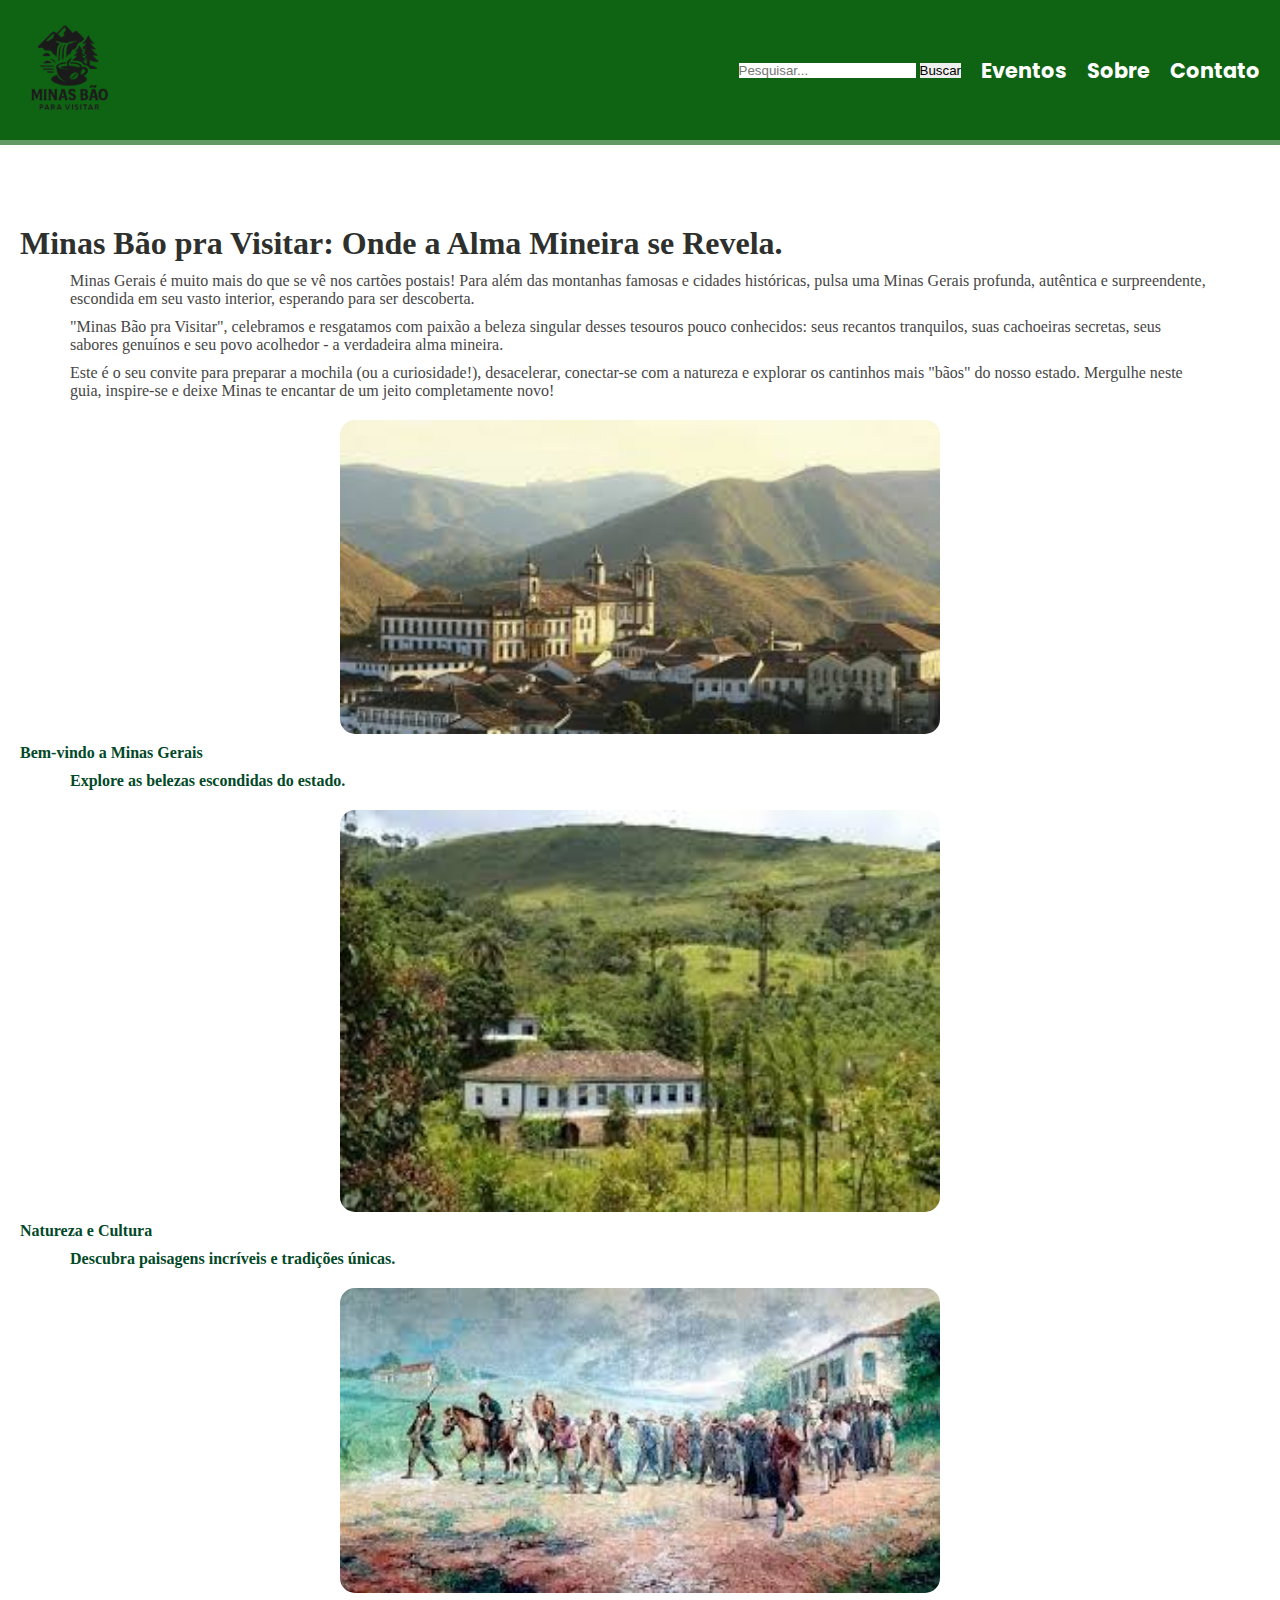
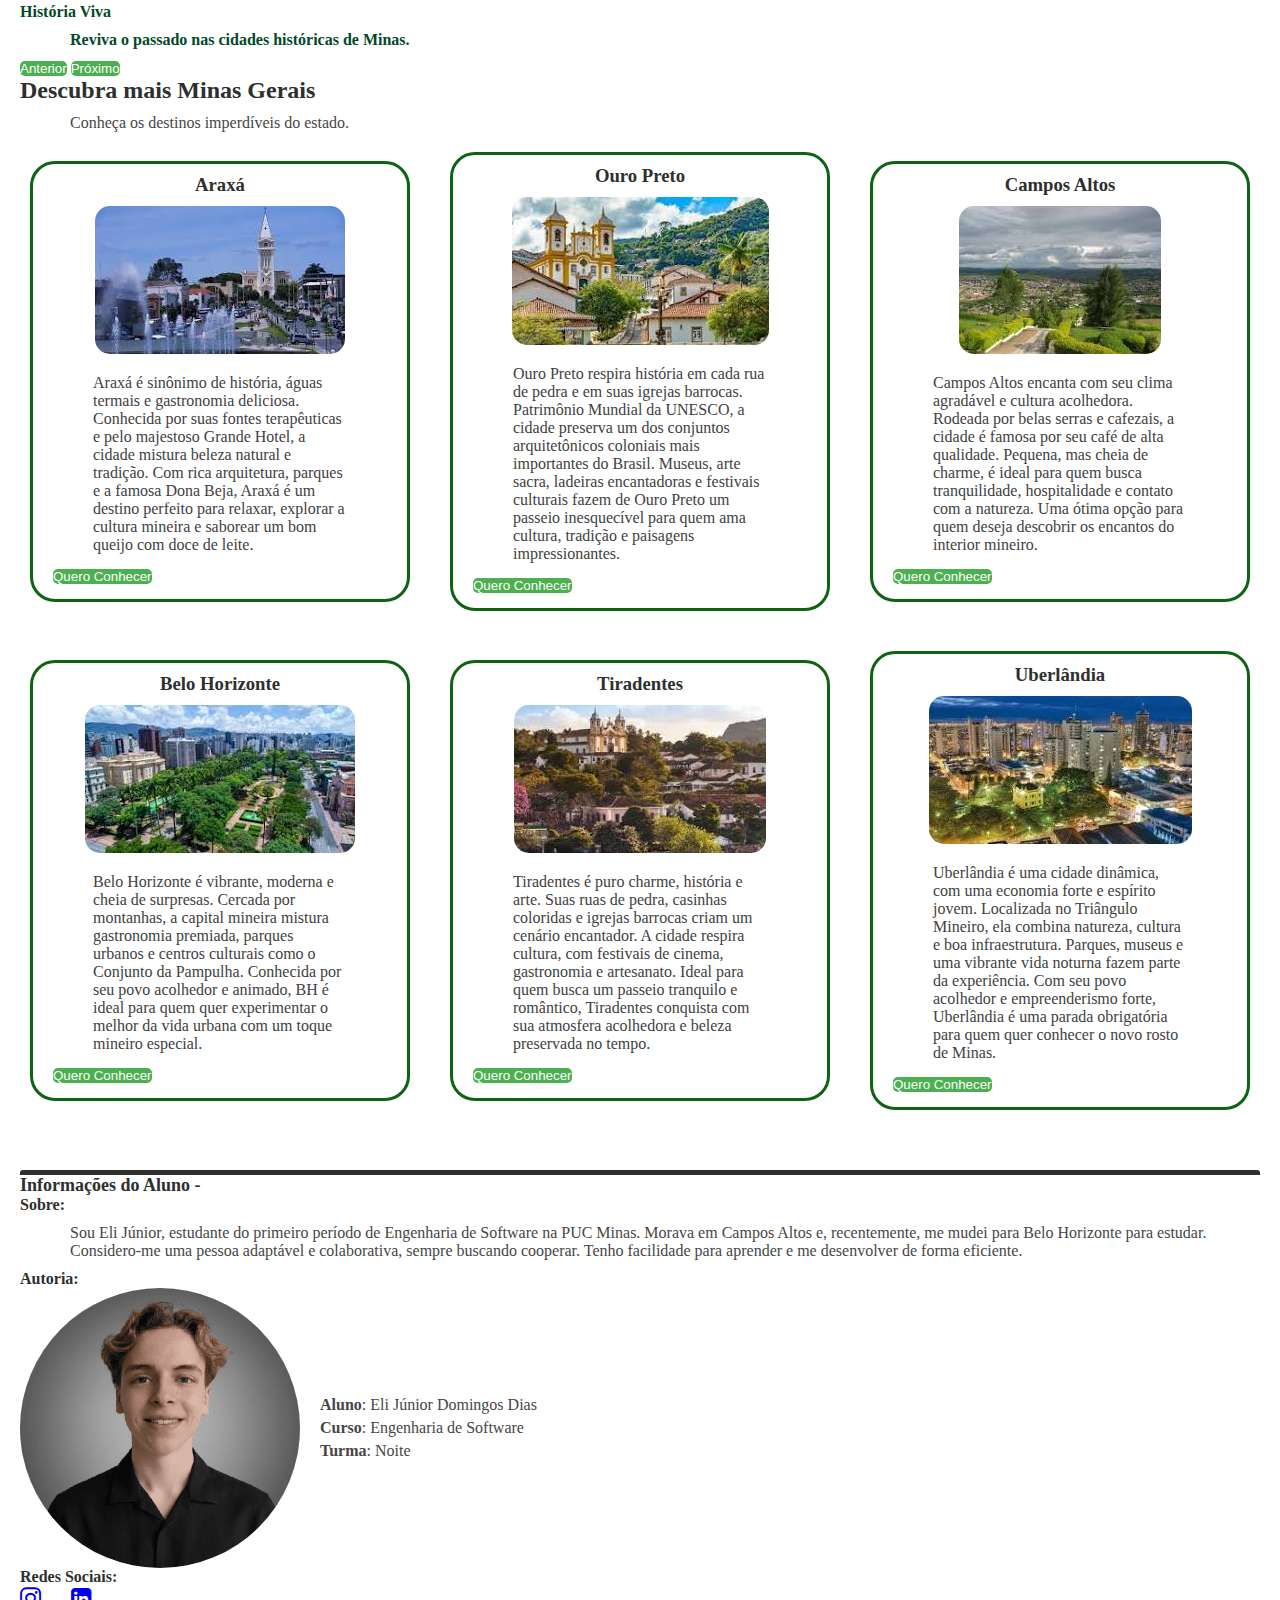
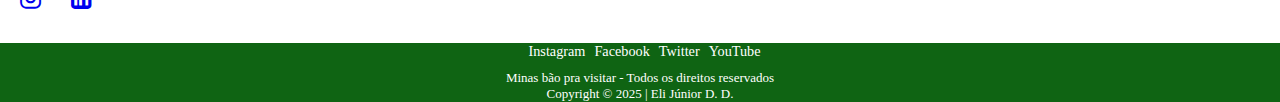
<file: public/index.html>
<!DOCTYPE html>
<html lang="pt-BR">
<head>
    <meta charset="UTF-8">
    <meta name="viewport" content="width=device-width, initial-scale=1.0">
    <link rel="stylesheet" href="assets/css/styles.css">
    <title>Minas bão pra visitar</title>
    <link rel="stylesheet" href="https://cdnjs.cloudflare.com/ajax/libs/font-awesome/6.5.0/css/all.min.css">
    <link href="https://fonts.googleapis.com/css2?family=Poppins:wght@400;700&display=swap" rel="stylesheet">
    <link rel="stylesheet" href="//maxcdn.bootstrapcdn.com/font-awesome/4.3.0/css/font-awesome.min.css">
    <link href="https://cdn.jsdelivr.net/npm/bootstrap@5.3.5/dist/css/bootstrap.min.css" rel="stylesheet" integrity="sha384-SgOJa3DmI69IUzQ2PVdRZhwQ+dy64/BUtbMJw1MZ8t5HZApcHrRKUc4W0kG879m7" crossorigin="anonymous">
    <script src="https://cdn.jsdelivr.net/npm/bootstrap@5.3.5/dist/js/bootstrap.bundle.min.js" integrity="sha384-k6d4wzSIapyDyv1kpU366/PK5hCdSbCRGRCMv+eplOQJWyd1fbcAu9OCUj5zNLiq" crossorigin="anonymous"></script>
</head>
<body class="body">
    <header class="header">
        <a href="index.html"><img src="images/logo.png" alt="Minas Bão para visitar"></a>
        <nav class="menu">
            <input type="checkbox" id="menu-toggle">
            <label for="menu-toggle" class="menu-icon">
                <i class="fa fa-bars"></i>
                <i class="fa fa-times-circle"></i>
            </label>
            <div class="pesquisa">
            <form class="d-flex" role="search">    
                <input class="form-control me-2" type="search" placeholder="Pesquisar..." aria-label="Search">
                <button class="btn btn-light btn-outline-success" type="submit">Buscar</button>
            </form>
            </div>
            <ul class="menu-principal">
                <li><a href="#">Eventos</a></li>
                <li><a href="#">Sobre</a></li>
                <li><a href="#">Contato</a></li>
                <li class="pesquisa-menu"><a href="#">Pesquisa</a></li>
            </ul>
        </nav>
    </header>  
    <main class="main">
        <section class="introducao">
            <h1>Minas Bão pra Visitar: Onde a Alma Mineira se Revela.</h1>
            <p>Minas Gerais é muito mais do que se vê nos cartões postais! Para além das montanhas famosas e cidades históricas, pulsa uma Minas Gerais profunda, autêntica e surpreendente, escondida em seu vasto interior, esperando para ser descoberta.</p>
            <p> "Minas Bão pra Visitar", celebramos e resgatamos com paixão a beleza singular desses tesouros pouco conhecidos: seus recantos tranquilos, suas cachoeiras secretas, seus sabores genuínos e seu povo acolhedor - a verdadeira alma mineira.</p>
            <p>Este é o seu convite para preparar a mochila (ou a curiosidade!), desacelerar, conectar-se com a natureza e explorar os cantinhos mais "bãos" do nosso estado. Mergulhe neste guia, inspire-se e deixe Minas te encantar de um jeito completamente novo!</p>
        <div id="carrosel" class="carousel slide" data-bs-ride="carousel">
            <div class="carousel-inner">
                <div class="carousel-item active">
                    <img src="images/carrosselbemvindo.jpeg" class="d-block w-80" alt="Imagem 1">
                    <div class="carousel d-none d-md-block">
                        <h5 class="text-center">Bem-vindo a Minas Gerais</h5>
                        <p class="text-center">Explore as belezas escondidas do estado.</p>
                    </div>
                </div>
                <div class="carousel-item">
                    <img src="images/carrosselnaturezaecultura.jpeg" class="d-block w-80" alt="Imagem 2">
                    <div class="carousel d-none d-md-block">
                        <h5 class="text-center">Natureza e Cultura</h5>
                        <p class="text-center">Descubra paisagens incríveis e tradições únicas.</p>
                    </div>
                </div>
                <div class="carousel-item">
                    <img src="images/carrosselhistoria.jpeg" class="d-block w-80" alt="Imagem 3">
                    <div class="carousel d-none d-md-block">
                        <h5 class="text-center">História Viva</h5>
                        <p class="text-center">Reviva o passado nas cidades históricas de Minas.</p>
                    </div>
                </div>
                <button class="carousel-control-prev" type="button" data-bs-target="#carrosel" data-bs-slide="prev">
                    <span class="carousel-control-prev-icon" aria-hidden="true"></span>
                    <span class="visually-hidden">Anterior</span>
                </button>
                <button class="carousel-control-next" type="button" data-bs-target="#carrosel" data-bs-slide="next" aria-label="Next">
                    <span class="carousel-control-next-icon" aria-hidden="true"></span>
                    <span class="visually-hidden">Próximo</span>
                </button>
            </div>
        </div>
        </section>
        <section class="lugares-destaque">
            <h2>Descubra mais Minas Gerais</h2>
            <p>Conheça os destinos imperdíveis do estado.</p>
            <div class="cidades">
                <article class="cidade1">
                    <h3>Araxá</h3>
                    <img src="images/araxa.jpeg" alt="Imagem de Araxá">
                    <p>Araxá é sinônimo de história, águas termais e gastronomia deliciosa. Conhecida por suas fontes terapêuticas e pelo majestoso Grande Hotel, a cidade mistura beleza natural e tradição. Com rica arquitetura, parques e a famosa Dona Beja, Araxá é um destino perfeito para relaxar, explorar a cultura mineira e saborear um bom queijo com doce de leite.</p>
                    <button id="cidade-especifica-1" class="btn btn-outline-success" onclick="window.location.href='detalhes.html?id=1';">Quero Conhecer</button>               
                 </article>
                <article class="cidade2">
                    <h3>Ouro Preto</h3>
                    <img src="images/ouropreto.jpeg" alt="Imagem de Ouro Preto">
                    <p>Ouro Preto respira história em cada rua de pedra e em suas igrejas barrocas. Patrimônio Mundial da UNESCO, a cidade preserva um dos conjuntos arquitetônicos coloniais mais importantes do Brasil. Museus, arte sacra, ladeiras encantadoras e festivais culturais fazem de Ouro Preto um passeio inesquecível para quem ama cultura, tradição e paisagens impressionantes.</p>
                    <button id="cidade-especifica-2" class="btn btn-outline-success" onclick="window.location.href='detalhes.html?id=2';">Quero Conhecer</button>               
                </article>
                <article class="cidade3">
                    <h3>Campos Altos</h3>
                    <img src="images/camposaltos.jpeg" alt="Imagem de Campos Altos">
                    <p>Campos Altos encanta com seu clima agradável e cultura acolhedora. Rodeada por belas serras e cafezais, a cidade é famosa por seu café de alta qualidade. Pequena, mas cheia de charme, é ideal para quem busca tranquilidade, hospitalidade e contato com a natureza. Uma ótima opção para quem deseja descobrir os encantos do interior mineiro.</p>
                    <button id="cidade-especifica-3" class="btn btn-outline-success" onclick="window.location.href='detalhes.html?id=3';">Quero Conhecer</button>
                </article>
                <article class="cidade3">
                    <h3>Belo Horizonte</h3>
                    <img src="images/bh.jpeg" alt="Imagem de Belo Horizonte">
                    <p>Belo Horizonte é vibrante, moderna e cheia de surpresas. Cercada por montanhas, a capital mineira mistura gastronomia premiada, parques urbanos e centros culturais como o Conjunto da Pampulha. Conhecida por seu povo acolhedor e animado, BH é ideal para quem quer experimentar o melhor da vida urbana com um toque mineiro especial.</p>
                    <button id="cidade-especifica-4" class="btn btn-outline-success" onclick="window.location.href='detalhes.html?id=4';"> Quero Conhecer</button>
                </article>
                <article class="cidade3">
                    <h3>Tiradentes</h3>
                    <img src="images/tiradentes.jpeg" alt="Imagem de Tiradentes">
                    <p>Tiradentes é puro charme, história e arte. Suas ruas de pedra, casinhas coloridas e igrejas barrocas criam um cenário encantador. A cidade respira cultura, com festivais de cinema, gastronomia e artesanato. Ideal para quem busca um passeio tranquilo e romântico, Tiradentes conquista com sua atmosfera acolhedora e beleza preservada no tempo.</p>
                    <button id="cidade-especifica-5" class="btn btn-outline-success" onclick="window.location.href='detalhes.html?id=5';">Quero Conhecer</button>
                </article>
                <article class="cidade3">
                    <h3>Uberlândia</h3>
                    <img src="images/uberlandia.jpeg" alt="Imagem de Uverlândia">
                    <p>Uberlândia é uma cidade dinâmica, com uma economia forte e espírito jovem. Localizada no Triângulo Mineiro, ela combina natureza, cultura e boa infraestrutura. Parques, museus e uma vibrante vida noturna fazem parte da experiência. Com seu povo acolhedor e empreenderismo forte, Uberlândia é uma parada obrigatória para quem quer conhecer o novo rosto de Minas.</p>
                    <button id="cidade-especifica-5" class="btn btn-outline-success" onclick="window.location.href='detalhes.html?id=6';">Quero Conhecer</button>
                </article>
            </div>
        </section>
        <div id="container-cards"> </div>
        <section class="informacoes-aluno">
            <h2>Informações do Aluno -</h2>
        
            <div class="sobre">
                <h3>Sobre:</h3>
                <p>Sou Eli Júnior, estudante do primeiro período de Engenharia de Software na PUC Minas. Morava em Campos Altos e, recentemente, me mudei para Belo Horizonte para estudar. Considero-me uma pessoa adaptável e colaborativa, sempre buscando cooperar. Tenho facilidade para aprender e me desenvolver de forma eficiente.</p>
            </div>       
        
            <h3>Autoria:</h3>
            <div class="container-autoria">
                <div class="autoria">
                    <img src="images/elifoto.png" alt="Foto de Eli Júnior" class="foto-autor">
                    <div class="info-aluno">
                        <p><strong>Aluno</strong>: Eli Júnior Domingos Dias</p>
                        <p><strong>Curso</strong>: Engenharia de Software</p>
                        <p><strong>Turma</strong>: Noite</p>
                    </div>
                </div>
            </div>  
        
            <div class="redes-sociais-direita"> 
                <h3>Redes Sociais:</h3>
                <ul class="redes-sociais">
                    <li><a href="https://www.instagram.com/_domingoseli/"><i class="fa-brands fa-instagram"></i></a></li>
                    <li><a href="https://www.linkedin.com/in/eli-júnior-614a82243"><i class="fa fa-linkedin-square" aria-hidden="true"></i></a></li>
                </ul>
            </div>
        </section>
        
    </main>
    </div>
    <footer class="rodape" >
        <ul>
            <li><a href="#">Instagram</a></li>
            <li><a href="#">Facebook</a></li>
            <li><a href="#">Twitter</a></li>
            <li><a href="#">YouTube</a></li>
        </ul>
        <p>Minas bão pra visitar - Todos os direitos reservados</p>  
        <p>Copyright © 2025 | Eli Júnior D. D.</p>
    </footer>
    <script src="assets/scripts/app.js"></script>
</body>
</html>
</file>
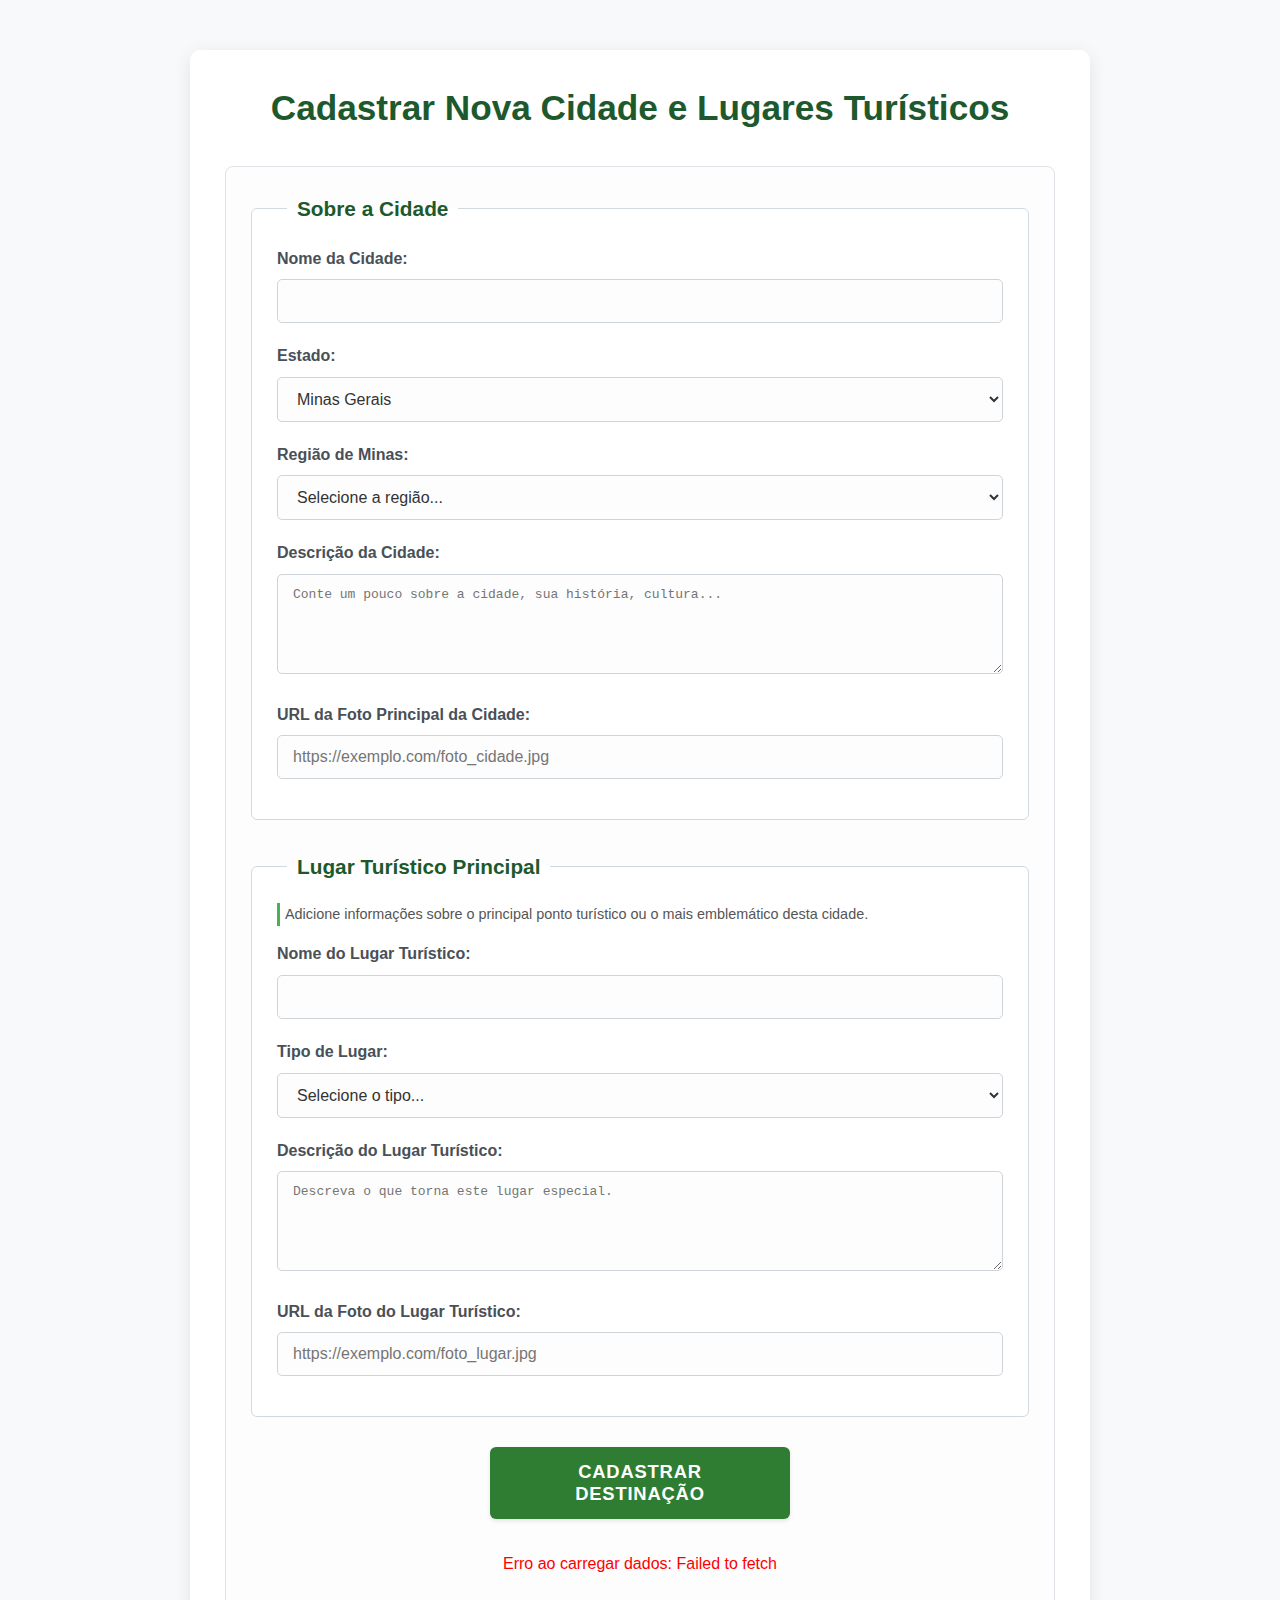
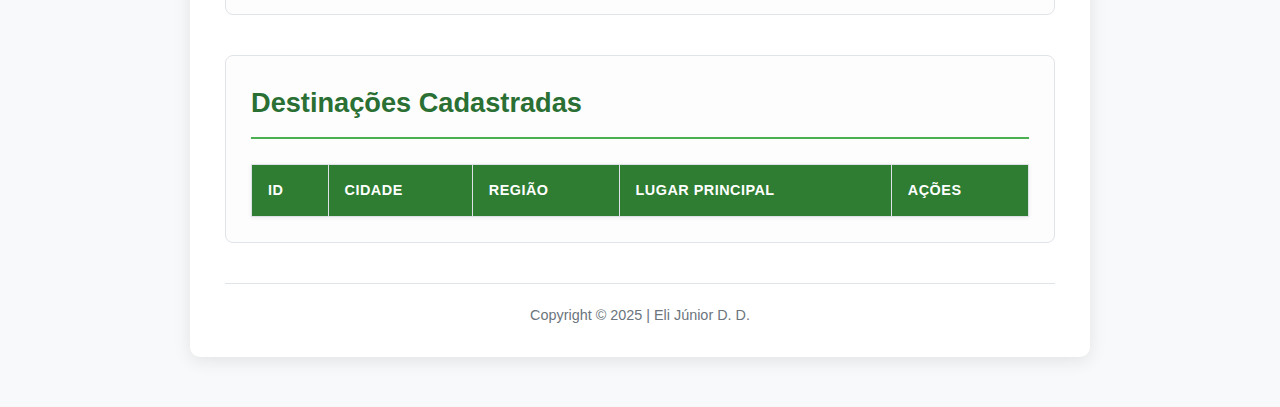
<file: public/cadastro.html>
<!DOCTYPE html>
<html lang="pt-BR">

<head>
    <meta charset="UTF-8">
    <meta name="viewport" content="width=device-width, initial-scale=1.0">
    <title>Cadastrar Cidade e Lugar Turístico - Minas Bão para Visitar</title>
    <link rel="stylesheet" href="assets/css/style-cadastro.css">
</head>

<body>
    <div class="container">
        <header>
            <h1>Cadastrar Nova Cidade e Lugares Turísticos</h1>
        </header>

        <main>
            <section class="form-section">
                <form id="formCadastroDestinacao">

                    <fieldset class="fieldset-grupo">
                        <legend>Sobre a Cidade</legend>
                        <div class="form-group">
                            <label for="nomeCidade">Nome da Cidade:</label>
                            <input type="text" id="nomeCidade" name="nomeCidade" required>
                        </div>
                        <div class="form-group">
                            <label for="estadoCidade">Estado:</label>
                            <select id="estadoCidade" name="estadoCidade" required>
                                <option value="MG" selected>Minas Gerais</option>
                            </select>
                        </div>
                        <div class="form-group">
                            <label for="regiaoMinas">Região de Minas:</label>
                            <select id="regiaoMinas" name="regiaoMinas">
                                <option value="">Selecione a região...</option>
                                <option value="central">Metropolitana / Central</option>
                                <option value="sul">Sul de Minas</option>
                                <option value="triangulo">Triângulo Mineiro</option>
                                <option value="alto_paranaiba">Alto Paranaíba</option>
                                <option value="zona_mata">Zona da Mata</option>
                                <option value="norte">Norte de Minas</option>
                                <option value="jequitinhonha_mucuri">Jequitinhonha / Mucuri</option>
                                <option value="noroeste">Noroeste de Minas</option>
                                <option value="oeste">Oeste de Minas</option>
                            </select>
                        </div>
                        <div class="form-group">
                            <label for="descricaoCidade">Descrição da Cidade:</label>
                            <textarea id="descricaoCidade" name="descricaoCidade" rows="4"
                                placeholder="Conte um pouco sobre a cidade, sua história, cultura..."></textarea>
                        </div>
                        <div class="form-group">
                            <label for="urlFotoCidade">URL da Foto Principal da Cidade:</label>
                            <input type="url" id="urlFotoCidade" name="urlFotoCidade"
                                placeholder="https://exemplo.com/foto_cidade.jpg">
                        </div>
                    </fieldset>

                    <fieldset class="fieldset-grupo">
                        <legend>Lugar Turístico Principal</legend>
                        <p class="instrucao-fieldset">Adicione informações sobre o principal ponto turístico ou o mais
                            emblemático desta cidade.</p>
                        <div class="form-group">
                            <label for="nomeLugar">Nome do Lugar Turístico:</label>
                            <input type="text" id="nomeLugar" name="nomeLugar">
                        </div>
                        <div class="form-group">
                            <label for="tipoLugar">Tipo de Lugar:</label>
                            <select id="tipoLugar" name="tipoLugar">
                                <option value="">Selecione o tipo...</option>
                                <option value="cachoeira">Cachoeira</option>
                                <option value="centro_historico">Centro Histórico</option>
                                <option value="evento_cultural">Evento Cultural</option>
                                <option value="gastronomia">Polo Gastronômico</option>
                                <option value="igreja">Igreja / Monumento Religioso</option>
                                <option value="mirante">Mirante</option>
                                <option value="museu">Museu</option>
                                <option value="parque_natural">Parque Natural / Reserva</option>
                                <option value="praca">Praça / Ponto de Encontro</option>
                                <option value="turismo_rural">Turismo Rural / Fazenda</option>
                                <option value="outro">Outro</option>
                            </select>
                        </div>
                        <div class="form-group">
                            <label for="descricaoLugar">Descrição do Lugar Turístico:</label>
                            <textarea id="descricaoLugar" name="descricaoLugar" rows="3"
                                placeholder="Descreva o que torna este lugar especial."></textarea>
                        </div>
                        <div class="form-group">
                            <label for="urlFotoLugar">URL da Foto do Lugar Turístico:</label>
                            <input type="url" id="urlFotoLugar" name="urlFotoLugar"
                                placeholder="https://exemplo.com/foto_lugar.jpg">
                        </div>
                    </fieldset>

                    <button type="submit" class="btn-submit">Cadastrar Destinação</button>
                </form>
                <p id="mensagemStatus" class="status-message"></p>
            </section>

            <section class="table-section">
                <h2>Destinações Cadastradas</h2>
                <table id="tabelaDestinacoes">
                    <thead>
                        <tr>
                            <th>ID</th>
                            <th>Cidade</th>
                            <th>Região</th>
                            <th>Lugar Principal</th>
                            <th>Ações</th>
                        </tr>
                    </thead>
                    <tbody id="corpoTabelaDestinacoes"></tbody>
                </table>
            </section>
        </main>

        <footer>
        <p>Copyright © 2025 | Eli Júnior D. D.</p>       
         </footer>
    </div>
    <script src="assets/scripts/app_cadastro_destinacao.js"></script>
</body>

</html>
</file>
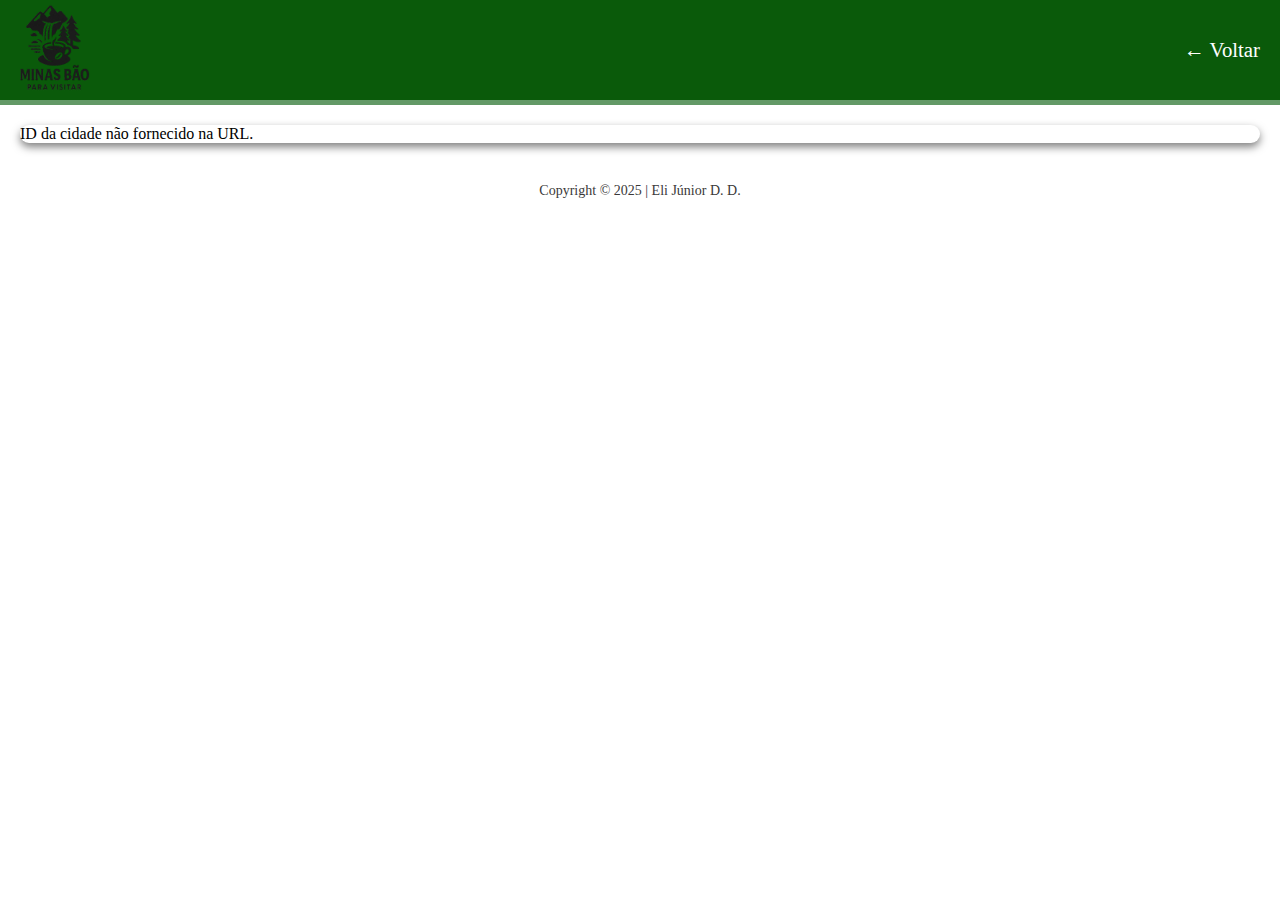
<file: public/detalhes.html>
<!DOCTYPE html>
<html lang="pt-BR">
<head>
    <meta name="viewport" content="width=device-width, initial-scale=1.0">
    <meta charset="UTF-8">
    <title>Detalhes da Cidade</title>
    <link rel="stylesheet" href="assets/css/styles.css">
</head>
<body>
    <header class="header-detalhes">
        <img src="images/logo.png" alt="LOGO">
        <a href="index.html">← Voltar</a>
    </header>
    <main id="detalhes"></main>

    <footer class="footer-detalhes">
        <p>Copyright © 2025 | Eli Júnior D. D.</p>
    </footer>

    <script src="assets/scripts/app.js"></script>
</body>
</html>
</file>
<file: public/assets/css/styles.css>
html{
    height: 100%;
}
*{
    margin: 0;
    padding: 0;
    box-sizing: border-box;
    border: 0;
}
img{
    max-width: 100%;
    display: block;
}
/* Fim -Configurações universais */
.header a{
    font-size: 1.3rem;
    text-decoration: none;
    color: white;
}
.header a:hover{
    color: rgb(0, 0, 0);
}
.header img{
    width: 100px;
    height: 100px;
}
.menu{
    display: flex; 
    align-items: center;
} 
.pesquisa{
    margin-right: 20px; 
}
h1{
    margin-top: 20px;
}
.header{
    display: flex;
    background-color:#0f6413;
    flex-wrap: wrap;
    justify-content: space-between;
    align-items: center;
    padding: 20px;
    border-bottom: #639966 solid 5px;
}
.menu-principal{
    font-family: poppins, sans-serif;
    font-weight: bold;
    margin: 0;
}
.menu ul{
    list-style: none;
    display: flex;
    gap: 20px;
}
/* CSS Header - Fim */

/* CSS Principal - Início */
.main{
    padding: 20px;
}
#carrosel p,h5{
    color: #024928;
    font-size: 1rem;
    font-weight: bold;
}
#carrosel img{
    width: 50%;
    height: auto;
    border-radius: 25px;
    margin: auto;
    display: block;
}
.carousel-control-prev-icon,
.carousel-control-next-icon {
    filter: invert(100%);
}
.body h2,h3{
    color: #2e302e;
}
.body h1{
    padding-top: 40px;
    color: #2e302e;
}
.introducao img{   
    padding: 10px;
    padding-bottom: 10px;
    height: auto;
    border-radius: 25px;
    margin: auto;
    display: block;
}
.lugares-destaque img{
    padding: 10px;
    padding-bottom: 10px;
    height: auto;
    border-radius: 25px;
    margin: auto;
    display: block;
}

section p{
    margin: 10px 50px;
    color: rgb(71, 70, 70);
}
main button {
    background-color: #4CAF50;
    color: white;
    border: none;
    cursor: pointer;
    border-radius: 5px; 
}

article h3{
    text-align: center;
}
article p{
    color: rgb(66, 65, 65);
}
article button{
    margin: 5px 10px;
    margin-right: auto;
}
.cidades {
    display: flex;
    flex-wrap: wrap; 
    align-items: center;
    justify-content: space-between; 
    gap: 20px; 
}
.cidade1, .cidade2, .cidade3, .cidade4, .cidade5, .cidade6{
    border: #0f6413 solid 3px;
    padding: 10px;
    margin: 10px;
    flex: 1 1 30%;
    border-radius: 25px;
}
/* CSS Rodapé - Início*/
.rodape{
    background: #0f6413;
    color: white;
    text-align: center;
}
.rodape p{
    font-size: small;
}
.rodape ul{
    list-style: none;
    display: flex;
    justify-content: center;
    margin: 10px;
}
.rodape ul li{
    margin-left: 9px;
    font-size: 89%;
}
.rodape a{
    text-decoration: none;
    color: white;
}
.rodape a:hover{
    color: rgb(0, 0, 0);
}
#menu-toggle{
    display: none;
}
.menu-icon{
    display: none;
}
@media screen and (min-width: 768px) {
    .pesquisa-menu{
        display: none;
    }

}
@media screen and (max-width: 805px) {
    .pesquisa{
        display: none;
    }
    h1{
        margin-top: 100px !important;
    }
    body .header{
        position: fixed;
        top: 0px;
        width: 100%;

        }
    body .header .pesquisa {
        display: none;
    }
    
    .header nav {
        display: absolute;
        width: 100%;
        height: 100%;
    }
    
    .menu-principal{
        display: flex;
        position: fixed;
        flex-wrap: wrap;
        align-content: center;
        top: 0;
        left: 0;
        width: 100%;
        height: 0%;
        background-color: rgba(0, 0, 0, 0.7); 
        overflow: hidden;
        transition: height 0.3s ease-in-out;
    }
    .menu-principal li{
        width: 100%;
        margin-left: 0px;
        margin-bottom: 20px;
    }
    .menu-principal li a{
        display: block;
        text-align: center;
        font-size: 110%;

    }
    .menu-icon{
        display: block;
        color: white;
        width: 50px;
        height: inherit;
        position: absolute;
        top: 15px;
        right: 30px;
        line-height: 60px;
        z-index: 999;
        padding-top: 40px;
    }
    #carrosel{
        z-index: -299;
    }
    .menu-icon i{
        font-size: 2rem;
    }
    #menu-toggle:checked ~ label i:nth-child(2) {
        display: block;
    }
    #menu-toggle:checked ~ label i:first-child {
        display: none;
    }
    #menu-toggle:not(:checked) ~ label i:first-child {
        display: block;
    }
    #menu-toggle:not(:checked) ~ label i:nth-child(2) {
        display: none;
    }
    #menu-toggle:checked ~ ul {
    height: 100%;
    }
}
.header-detalhes h1{
    align-items: center;
    text-align: center;
    font-size: 2rem;
}
.header-detalhes img{
    width: 100px;
    height: 100px;
    padding-left: 10px;
}
.header-detalhes{
    display: flex;
    align-items: center;
    justify-content: space-between;
    background-color: #0a5a0a;
    color: white;
    padding: 20px;
    flex-wrap: wrap;
    border-bottom: #639966 solid 5px;
    padding: 0px;
}
.detalhes-cidade img{
    padding: 10px;
    padding-bottom: 10px;
    height: auto;
    border-radius: 25px;
    margin: auto;
    display: block;
    max-width: 100%;
}
.header-detalhes a{
    font-size: 1.3rem;
    text-decoration: none;
    color: rgb(255, 255, 255);
    padding-right: 20px;
}
.header-detalhes a:hover{
    border-radius: 5px;
    border: #024928 solid 2px; 
    padding: 5px;
    background-color: rgb(0, 0, 0);
}
.footer-detalhes{
    text-align: center;
    margin-top: 40px;
    font-size: 14px;
    color: #3a3939;
}
#detalhes{
    margin: 20px;
}
.detalhes-cidade h2 {
    font-size: 28px;
    color: #1b1b1b;
    margin-bottom: 10px;
}
.detalhes-cidade p {
    font-size: 18px;
    color: #4a4a4a;
    margin-bottom: 20px;
}  
.detalhes-cidade ul {
    list-style: none;
    padding: 0;
    margin: 0;
}
.detalhes-cidade ul li {
    font-size: 16px;
    color: #4a4a4a;
    margin-bottom: 10px;
    margin: 20px;
}
#detalhes{
    border-radius: 10px;
    box-shadow: 0 4px 8px rgba(0, 0, 0, 0.5); 
}
.detalhes-cidade{
    flex-wrap: wrap;
    justify-content: space-between;
    align-items: center;
    padding: 30px;
}
/*Informações sobre aluno*/
.informacoes-aluno {
    margin-top: 50px;
    border-top: #2e302e solid 5px;
    border-radius: 3px;
    padding: 0;
}

.informacoes-aluno h2 {
    font-size: large;
}

.informacoes-aluno h3 {
    font-size: medium;
}

.autoria {
    display: flex;
    align-items: center; /* Centraliza a foto e texto na vertical */
    gap: 20px; 
}

.info-aluno p {
    margin: 5px 0;
    font-size: 16px;
}

.foto-autor {
    width: 280px; 
    height: 280px;
    object-fit: cover;
    border-radius: 50%; 
}

.redes-sociais-direita { /* Corrigido o nome */
    display: flex;
    flex-direction: column;
    align-items: flex-start;
}

.informacoes-aluno ul {
    list-style: none;
    display: flex;
    gap: 30px;
    font-size: 1.5rem;
    padding: 0;
}
</file>
<file: public/assets/css/style-cadastro.css>
* {
    margin: 0;
    padding: 0;
    box-sizing: border-box;
}

body {
    font-family: 'Helvetica Neue', Helvetica, Arial, sans-serif;
    line-height: 1.6;
    background-color: #f8f9fa;
    color: #333333;
    padding: 20px;
}

.container {
    max-width: 900px;
    margin: 30px auto;
    background-color: #ffffff;
    padding: 30px 35px;
    border-radius: 10px;
    box-shadow: 0 4px 18px rgba(0, 0, 0, 0.09);
}

header h1 {
    color: #1D592C;
    margin-bottom: 30px;
    text-align: center;
    font-size: 2.2em;
    font-weight: 700;
}

.form-section,
.table-section {
    margin-bottom: 40px;
    padding: 25px;
    border: 1px solid #e0e4e8;
    border-radius: 8px;
    background-color: #fdfdfd;
}

.form-section h2,
.table-section h2 {
    color: #2A6F33;
    margin-bottom: 25px;
    border-bottom: 2px solid #4CAF50;
    padding-bottom: 12px;
    font-size: 1.7em;
}

.fieldset-grupo {
    border: 1px solid #d1d9e0;
    padding: 20px 25px;
    margin-bottom: 30px;
    border-radius: 6px;
    background-color: #fff;
}

.fieldset-grupo legend {
    font-size: 1.3em;
    font-weight: 600;
    color: #1D592C;
    padding: 0 10px;
    margin-left: 10px;
}

.instrucao-fieldset {
    font-size: 0.9em;
    color: #555;
    margin-bottom: 15px;
    padding-left: 5px;
    border-left: 3px solid #4CAF50;
}

.form-group {
    margin-bottom: 20px;
}

.form-group label {
    display: block;
    margin-bottom: 8px;
    font-weight: 600;
    color: #495057;
}

.form-group input[type="text"],
.form-group input[type="url"],
.form-group input[type="number"],
.form-group textarea,
.form-group select {
    width: 100%;
    padding: 12px 15px;
    border: 1px solid #ced4da;
    border-radius: 5px;
    font-size: 1em;
    color: #333333;
    background-color: #fdfdfd;
    transition: border-color 0.2s ease-in-out, box-shadow 0.2s ease-in-out;
}

.form-group input[type="text"]:focus,
.form-group input[type="url"]:focus,
.form-group input[type="number"]:focus,
.form-group textarea:focus,
.form-group select:focus {
    border-color: #4CAF50;
    box-shadow: 0 0 0 3px rgba(76, 175, 80, 0.25);
    outline: none;
}

.form-group textarea {
    resize: vertical;
    min-height: 100px;
}

.btn-submit {
    display: block;
    width: 100%;
    max-width: 300px;
    margin: 20px auto 0 auto;
    background-color: #2E7D32;
    color: white;
    padding: 14px 28px;
    border: none;
    border-radius: 6px;
    cursor: pointer;
    font-size: 1.15em;
    font-weight: bold;
    text-transform: uppercase;
    letter-spacing: 0.8px;
    transition: background-color 0.2s ease, transform 0.1s ease;
    box-shadow: 0 2px 4px rgba(0, 0, 0, 0.1);
}

.btn-submit:hover {
    background-color: #1D592C;
    transform: translateY(-2px);
    box-shadow: 0 4px 8px rgba(0, 0, 0, 0.15);
}

.btn-submit:active {
    transform: translateY(0px);
    box-shadow: 0 2px 4px rgba(0, 0, 0, 0.1);
}

.status-message {
    margin-top: 20px;
    padding: 12px;
    border-radius: 5px;
    font-weight: 500;
    text-align: center;
}

.table-section h2 {
    color: #2A6F33;
    margin-bottom: 25px;
    border-bottom: 2px solid #4CAF50;
    padding-bottom: 12px;
    font-size: 1.7em;
}

#tabelaDestinacoes {
    width: 100%;
    border-collapse: collapse;
    margin-top: 15px;
    box-shadow: 0 1px 4px rgba(0, 0, 0, 0.07);
}

#tabelaDestinacoes th,
#tabelaDestinacoes td {
    border: 1px solid #dee2e6;
    padding: 14px 16px;
    text-align: left;
    vertical-align: middle;
    font-size: 0.95em;
}

#tabelaDestinacoes thead th {
    background-color: #2E7D32;
    color: white;
    font-weight: bold;
    text-transform: uppercase;
    font-size: 0.9em;
    letter-spacing: 0.5px;
}

#tabelaDestinacoes tbody tr:nth-child(even) {
    background-color: #f8f9fa;
}

#tabelaDestinacoes tbody tr:hover {
    background-color: #e9f5ec;
}

.btn-action {
    padding: 7px 12px;
    border: none;
    border-radius: 4px;
    cursor: pointer;
    font-size: 0.85em;
    font-weight: 500;
    margin-right: 6px;
    color: white;
    transition: opacity 0.2s ease, transform 0.1s ease;
}

.btn-action:hover {
    opacity: 0.9;
    transform: translateY(-1px);
}

.btn-edit {
    background-color: #007bff;
}

.btn-delete {
    background-color: #dc3545;
}

footer {
    text-align: center;
    margin-top: 40px;
    padding-top: 20px;
    border-top: 1px solid #e0e4e8;
    color: #6c757d;
    font-size: 0.9em;
}

@media (max-width: 768px) {
    .container {
        padding: 20px 15px;
        margin: 15px auto;
    }

    header h1 {
        font-size: 1.9em;
    }

    .fieldset-grupo legend {
        font-size: 1.15em;
    }

    .btn-submit {
        font-size: 1.05em;
        padding: 12px 20px;
    }

    #tabelaDestinacoes,
    #tabelaDestinacoes thead,
    #tabelaDestinacoes tbody,
    #tabelaDestinacoes th,
    #tabelaDestinacoes td,
    #tabelaDestinacoes tr {
        display: block;
    }

    #tabelaDestinacoes thead tr {
        position: absolute;
        top: -9999px;
        left: -9999px;
    }

    #tabelaDestinacoes tr {
        border: 1px solid #ccc;
        margin-bottom: 10px;
        border-radius: 4px;
        background-color: #fff !important;
    }

    #tabelaDestinacoes td {
        border: none;
        border-bottom: 1px solid #eee;
        position: relative;
        padding-left: 45% !important;
        padding-top: 10px !important;
        padding-bottom: 10px !important;
        text-align: right;
        min-height: 38px;
    }

    #tabelaDestinacoes td:before {
        content: attr(data-label);
        position: absolute;
        top: 50%;
        left: 10px;
        width: 40%;
        padding-right: 10px;
        white-space: nowrap;
        text-align: left;
        font-weight: bold;
        color: #2E7D32;
        transform: translateY(-50%);
    }

    #tabelaDestinacoes td:last-child {
        padding-left: 10px !important;
        text-align: center;
    }

    #tabelaDestinacoes td:last-child:before {
        content: "";
    }
}
</file>
